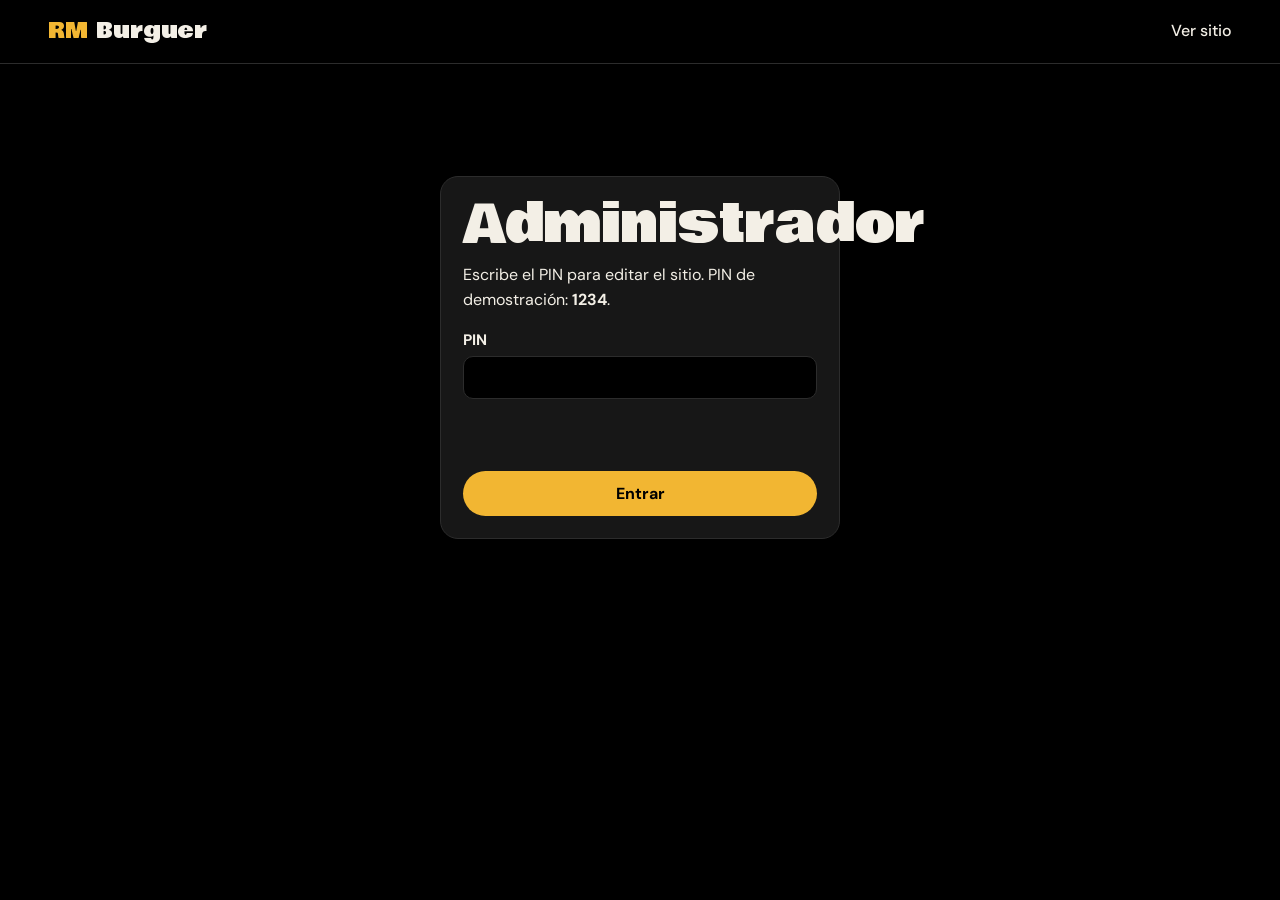
<file: admin.html>
<!DOCTYPE html>
<html lang="es">
<head>
  <meta charset="UTF-8">
  <meta name="viewport" content="width=device-width, initial-scale=1">
  <meta name="theme-color" content="#000000">
  <title>Administrador | RM Burguer</title>
  <meta name="robots" content="noindex">
  <link rel="preconnect" href="https://fonts.googleapis.com">
  <link rel="preconnect" href="https://fonts.gstatic.com" crossorigin>
  <link href="https://fonts.googleapis.com/css2?family=Bowlby+One&family=DM+Sans:wght@400;500;700&display=swap" rel="stylesheet">
  <link rel="stylesheet" href="css/styles.css">
</head>
<body>

<header class="nav">
  <a href="index.html" class="logo">RM<span>Burguer</span></a>
  <nav>
    <a href="index.html">Ver sitio</a>
    <button class="btn btn--sm" id="logout" type="button" hidden>Salir</button>
  </nav>
</header>

<main class="admin wrap">

  <section id="login" class="login formcard">
    <h1>Administrador</h1>
    <p>Escribe el PIN para editar el sitio. PIN de demostración: <strong>1234</strong>.</p>
    <form id="loginForm">
      <label>PIN <input id="pin" type="password" inputmode="numeric" autocomplete="off" required></label>
      <p class="err" id="pinError" role="alert"></p>
      <button class="btn" type="submit">Entrar</button>
    </form>
  </section>

  <div id="panel" hidden>
    <h1>Panel de administrador</h1>
    <p class="lead">Los cambios se ven al instante en el sitio de los clientes.</p>
    <p class="msg" id="msg" role="status"></p>

    <!-- Información del negocio -->
    <section class="block">
      <h2>Información del negocio</h2>
      <div class="formcard">
        <form id="infoForm">
          <label>Quiénes somos <textarea name="historia" rows="4" maxlength="600"></textarea></label>
          <div class="row">
            <label>Misión <textarea name="mision" rows="3" maxlength="300"></textarea></label>
            <label>Visión <textarea name="vision" rows="3" maxlength="300"></textarea></label>
          </div>
          <label>Valores (uno por línea, con el formato Título: descripción)
            <textarea name="valores" rows="4" maxlength="600"></textarea>
          </label>
          <div class="row">
            <label>Teléfono <input name="telefono" maxlength="30"></label>
            <label>Correo <input name="email" type="email" maxlength="80"></label>
            <label>WhatsApp (con lada, solo números) <input name="whatsapp" inputmode="numeric" maxlength="20" placeholder="529981234567"></label>
          </div>
          <div class="row">
            <label>Instagram (enlace) <input name="instagram" type="url" placeholder="https://…"></label>
            <label>Facebook (enlace) <input name="facebook" type="url" placeholder="https://…"></label>
            <label>TikTok (enlace) <input name="tiktok" type="url" placeholder="https://…"></label>
          </div>
          <div><button class="btn" type="submit">Guardar información</button></div>
        </form>
      </div>
    </section>

    <!-- Menú -->
    <section class="block">
      <h2>Menú</h2>
      <div class="formcard">
        <form id="menuForm">
          <div class="row">
            <label>Sección <select name="sec" id="secSel"></select></label>
            <label>Nombre <input name="nombre" required maxlength="60" autocomplete="off"></label>
            <label>Precio (MXN) <input name="precio" type="number" min="0" step="0.5" required></label>
          </div>
          <label>Descripción <textarea name="desc" rows="2" maxlength="160"></textarea></label>
          <div class="row">
            <label>Foto (opcional) <input name="foto" type="file" accept="image/*"></label>
            <label>o enlace de imagen <input name="url" type="url" placeholder="https://…"></label>
          </div>
          <div><button class="btn" type="submit">Agregar al menú</button></div>
        </form>
      </div>
      <div class="tablewrap">
        <table>
          <thead><tr><th>Foto</th><th>Nombre</th><th>Sección</th><th>Precio</th><th><span class="sr">Acciones</span></th></tr></thead>
          <tbody id="menuBody"></tbody>
        </table>
      </div>
    </section>

    <!-- Sucursales -->
    <section class="block">
      <h2>Sucursales</h2>
      <div class="formcard">
        <form id="branchForm">
          <div class="row">
            <label>Nombre <input name="nombre" required maxlength="40" autocomplete="off"></label>
            <label>Dirección <input name="addr" required maxlength="120"></label>
            <label>Horario <input name="hours" required maxlength="80" placeholder="Lunes a domingo, de 1:00 pm a 11:00 pm"></label>
          </div>
          <div><button class="btn" type="submit">Agregar sucursal</button></div>
        </form>
      </div>
      <div class="tablewrap">
        <table>
          <thead><tr><th>Nombre</th><th>Dirección</th><th>Horario</th><th><span class="sr">Acciones</span></th></tr></thead>
          <tbody id="branchBody"></tbody>
        </table>
      </div>
    </section>

    <!-- Insumos -->
    <section class="block">
      <h2>Insumos</h2>
      <div class="formcard">
        <form id="insumoForm">
          <div class="row">
            <label>Nombre <input name="nombre" required maxlength="60" autocomplete="off"></label>
            <label>Cantidad <input name="qty" type="number" min="0" step="any" required></label>
            <label>Unidad <select name="unit"><option>pz</option><option>kg</option><option>g</option><option>l</option><option>ml</option></select></label>
            <label>Costo por unidad (MXN) <input name="cost" type="number" min="0" step="0.01" required></label>
          </div>
          <div><button class="btn" type="submit">Agregar insumo</button></div>
        </form>
      </div>
      <div class="tablewrap">
        <table>
          <thead><tr><th>Insumo</th><th>Cantidad</th><th>Costo unitario</th><th>Total</th><th><span class="sr">Acciones</span></th></tr></thead>
          <tbody id="insumosBody"></tbody>
          <tfoot><tr><td colspan="3">Valor del inventario</td><td id="insumosTotal" colspan="2"></td></tr></tfoot>
        </table>
      </div>
    </section>

    <p class="block"><button class="link" id="reset" type="button">Restablecer datos de demostración</button></p>
  </div>
</main>

<script src="js/shared.js"></script>
<script src="js/admin.js"></script>
</body>
</html>
</file>
<file: css/styles.css>
:root{
  --negro:#000; --panel:#171717; --linea:#2c2c2c; --texto:#f3efe6; --suave:#b9b3a6;
  --acento:#f2b632; --ketchup:#d62828; --nav:64px;
}
*{box-sizing:border-box;margin:0}
html{scroll-behavior:smooth;scroll-padding-top:var(--nav)}
body{font:16px/1.55 'DM Sans',system-ui,sans-serif;color:var(--texto);background:var(--negro)}
img{display:block;max-width:100%}
h1,h2,h3,.logo{font-family:'Bowlby One',Impact,sans-serif;font-weight:400;line-height:1}
h2{font-size:clamp(2rem,6vw,3.5rem);margin-bottom:24px}
:focus-visible{outline:3px solid var(--acento);outline-offset:3px}
[hidden]{display:none!important}
.sr{position:absolute;width:1px;height:1px;overflow:hidden;clip:rect(0 0 0 0)}
.wrap{max-width:1160px;margin:auto;padding:0 clamp(16px,4vw,32px)}
.lead{max-width:56ch;margin:-8px 0 28px;color:var(--suave);font-size:1.1rem}

/* Navegación */
.nav{position:fixed;inset:0 0 auto;height:var(--nav);z-index:20;display:flex;justify-content:space-between;align-items:center;
  padding:0 clamp(16px,4vw,48px);background:rgba(0,0,0,.88);backdrop-filter:blur(8px);border-bottom:1px solid var(--linea)}
.logo{font-size:1.35rem;color:var(--acento);text-decoration:none}
.logo span{color:var(--texto);margin-left:.35em}
.nav nav{display:flex;gap:20px;align-items:center}
.nav nav a{color:var(--texto);font-weight:500;text-decoration:none}
.nav nav a:hover{color:var(--acento)}
.nav nav a.btn{color:#000}
#cartCount{display:inline-block;min-width:1.5em;margin-left:6px;padding:0 6px;border-radius:999px;background:#000;color:var(--acento);text-align:center}

/* Botones */
.btn{display:inline-block;font:700 1rem 'DM Sans',sans-serif;text-decoration:none;background:var(--acento);color:#000;
  border:0;border-radius:999px;padding:12px 24px;cursor:pointer;transition:transform .15s,filter .15s}
.btn:hover{filter:brightness(1.1);transform:translateY(-1px)}
.btn:disabled{opacity:.4;cursor:not-allowed;transform:none;filter:none}
.btn--sm{padding:8px 16px}
.btn--ghost{background:transparent;color:var(--texto);border:1px solid var(--linea)}
.link{background:none;border:0;color:inherit;font:inherit;text-decoration:underline;cursor:pointer}

/* Hero */
.hero{position:relative;height:115vh;min-height:680px;overflow:hidden;display:grid;place-items:center;
  background:radial-gradient(55% 45% at 50% 62%,rgba(242,182,50,.28),transparent 70%),var(--negro)}
.hero__title{position:absolute;top:calc(var(--nav) + 6vh);left:0;right:0;text-align:center;
  font-size:clamp(4.5rem,19vw,16rem);color:var(--texto)}
.hero__burger{position:relative;z-index:1;width:min(78vw,520px,62vh);margin-top:8vh}
.hero__cta{position:absolute;z-index:2;bottom:0;left:0;right:0;display:grid;justify-items:center;gap:16px;text-align:center;
  padding:110px 20px 6vh;background:linear-gradient(transparent,rgba(0,0,0,.92) 55%)}
.hero__cta p{max-width:34ch;font-size:clamp(1.15rem,2.4vw,1.5rem);font-weight:700;color:var(--texto);text-shadow:0 2px 12px #000}
.blob{position:absolute;border-radius:50%}
.blob--a{width:34vw;height:34vw;left:-10vw;top:52%;border:2px solid var(--acento);opacity:.5}
.blob--b{width:16vw;height:16vw;right:8vw;top:20%;background:var(--ketchup);opacity:.85}

/* Sección de expansión */
.expand{position:relative;height:100vh;overflow:hidden;background:var(--negro)}
.expand__frame{position:absolute;inset:0;overflow:hidden}
.expand__frame img{width:100%;height:100%;object-fit:cover}
.expand__text{position:absolute;inset:auto 0 0;padding:clamp(24px,6vw,72px);background:linear-gradient(transparent,rgba(0,0,0,.85))}
.expand__text h2{margin-bottom:8px}
.expand__text p{font-size:1.15rem;max-width:40ch}

/* Menú y sucursales */
.menu,.sucursales{padding:clamp(56px,9vw,110px) 0}
.sucursales{border-top:1px solid var(--linea)}
.tabs{display:flex;flex-wrap:wrap;gap:10px;margin-bottom:36px}
.tabs button{font:700 .95rem 'DM Sans',sans-serif;padding:8px 18px;border:1px solid var(--linea);border-radius:999px;background:transparent;color:var(--texto);cursor:pointer}
.tabs button[aria-pressed="true"]{background:var(--acento);border-color:var(--acento);color:#000}
.grid{display:grid;grid-template-columns:repeat(auto-fill,minmax(270px,1fr));gap:28px}
.card{border:1px solid var(--linea);border-radius:18px;background:var(--panel);overflow:hidden;display:flex;flex-direction:column}
.card__img{aspect-ratio:4/3;overflow:hidden;background:#000}
.card__img img{width:100%;height:116%;object-fit:cover}
.card__body{padding:18px;display:flex;flex-direction:column;gap:8px;flex:1}
.card h3{font-size:1.3rem}
.tag{align-self:flex-start;font-size:.85rem;font-weight:700;color:var(--acento);border:1px solid var(--acento);border-radius:999px;padding:1px 12px}
.card p{flex:1;font-size:.95rem;color:var(--suave)}
.card__foot{display:flex;justify-content:space-between;align-items:center;gap:12px}
.price{font:1.4rem 'Bowlby One',sans-serif;color:var(--acento)}
.empty{grid-column:1/-1;padding:32px;border:1px dashed var(--linea);border-radius:18px;text-align:center;color:var(--suave)}
.branches{display:grid;grid-template-columns:repeat(auto-fit,minmax(260px,1fr));gap:24px}
.branch{border:1px solid var(--linea);border-radius:18px;padding:24px;background:var(--panel);display:grid;gap:8px;align-content:start;justify-items:start}
.branch h3{font-size:1.3rem}
.branch p{color:var(--suave)}
.branch .btn{margin-top:8px}

.footer{display:flex;flex-wrap:wrap;gap:12px;justify-content:space-between;padding:28px clamp(16px,4vw,48px);
  border-top:1px solid var(--linea);color:var(--suave);font-size:.95rem}
.footer a{color:inherit}

/* Carrito */
.scrim{position:fixed;inset:0;z-index:30;background:rgba(0,0,0,.6);opacity:0;visibility:hidden;transition:opacity .25s}
.scrim.open{opacity:1;visibility:visible}
.cart{position:fixed;top:0;right:0;bottom:0;z-index:31;width:min(100vw,400px);background:var(--panel);border-left:1px solid var(--linea);
  display:flex;flex-direction:column;transform:translateX(100%);visibility:hidden;transition:transform .3s,visibility .3s}
.cart.open{transform:none;visibility:visible}
.cart header{display:flex;justify-content:space-between;align-items:center;padding:18px 20px;border-bottom:1px solid var(--linea)}
.cart h2{font-size:1.5rem;margin:0}
.cart__scroll{flex:1;min-height:0;overflow-y:auto;padding:16px 20px;display:grid;gap:16px;align-content:start}
#cartLines{list-style:none;padding:0;display:grid;gap:16px}
#cartLines li{display:flex;justify-content:space-between;align-items:center;gap:12px}
#cartLines li div:first-child{display:grid}
#cartLines li span{color:var(--suave)}
.qty{display:flex;align-items:center;gap:10px}
.qty button,.del{width:34px;height:34px;border-radius:50%;border:1px solid var(--linea);background:transparent;color:var(--texto);cursor:pointer;font-size:1.1rem;line-height:1}
.qty button:hover,.del:hover{border-color:var(--acento);color:var(--acento)}
.cart footer{padding:14px 20px;border-top:1px solid var(--linea);display:grid;gap:8px}
.total{display:flex;justify-content:space-between;font-weight:700;font-size:1.2rem}
.note{font-size:.85rem;color:var(--suave)}

/* Formularios y panel de administrador */
label{display:grid;gap:4px;font-weight:700;font-size:.95rem}
input,select,textarea{font:400 1rem 'DM Sans',sans-serif;padding:10px 12px;border:1px solid var(--linea);border-radius:10px;background:var(--negro);color:var(--texto)}
form{display:grid;gap:16px}
.row{display:grid;grid-template-columns:repeat(auto-fit,minmax(190px,1fr));gap:14px}
.admin{padding-top:calc(var(--nav) + 40px);padding-bottom:80px}
.admin h1{font-size:clamp(2rem,6vw,3.25rem);margin-bottom:12px}
.block{margin-top:56px}
.formcard{border:1px solid var(--linea);border-radius:18px;padding:22px;background:var(--panel)}
.login{max-width:400px;margin:8vh auto 0}
.login p{margin-bottom:16px}
.formcard + .tablewrap{margin-top:24px}
.tablewrap{overflow-x:auto;border:1px solid var(--linea);border-radius:18px;background:var(--panel)}
table{width:100%;border-collapse:collapse;min-width:560px}
th,td{text-align:left;padding:14px 18px;border-bottom:1px solid var(--linea)}
th{font-weight:700;color:var(--suave);background:#1f1f1f}
tfoot td{font-weight:700;border-bottom:0}
td:last-child{text-align:right}
.thumb{width:60px;height:45px;object-fit:cover;border-radius:8px}
.msg{min-height:1.5em;margin-top:12px;font-weight:700;color:var(--acento)}
.err{min-height:1.5em;color:#ff7b7b;font-weight:700}

@media (max-width:640px){.nav nav a:not(.btn){display:none}}
@media (prefers-reduced-motion:reduce){html{scroll-behavior:auto}.btn,.cart,.scrim{transition:none}}

/* ---------- Nosotros, contacto y redes ---------- */
.nosotros,.contacto{padding:clamp(56px,9vw,110px) 0;border-top:1px solid var(--linea)}
.about{max-width:64ch;font-size:1.2rem;margin-bottom:40px}
.mv{display:grid;grid-template-columns:repeat(auto-fit,minmax(280px,1fr));gap:24px}
.mv__card,.value{border:1px solid var(--linea);border-radius:18px;padding:26px;background:var(--panel)}
.mv__card h3{font-size:1.6rem;color:var(--acento);margin-bottom:10px}
.mv__card p{color:var(--suave)}
.sub{font-size:1.6rem;margin:48px 0 20px}
.values{display:grid;grid-template-columns:repeat(auto-fit,minmax(220px,1fr));gap:20px}
.value h3{font-size:1.2rem;margin-bottom:8px}
.value p{color:var(--suave);font-size:.95rem}
.contact{list-style:none;padding:0;display:flex;flex-wrap:wrap;gap:16px 40px;margin-bottom:28px}
.contact li{display:grid;gap:2px}
.contact li span{font-size:.85rem;color:var(--suave)}
.contact a{color:var(--texto);font-weight:700;font-size:1.1rem}
.contact a:hover{color:var(--acento)}
.socials{display:flex;flex-wrap:wrap;gap:10px}
.socials a{padding:8px 18px;border:1px solid var(--linea);border-radius:999px;color:var(--texto);text-decoration:none;font-weight:700}
.socials a:hover{border-color:var(--acento);color:var(--acento)}
</file>
